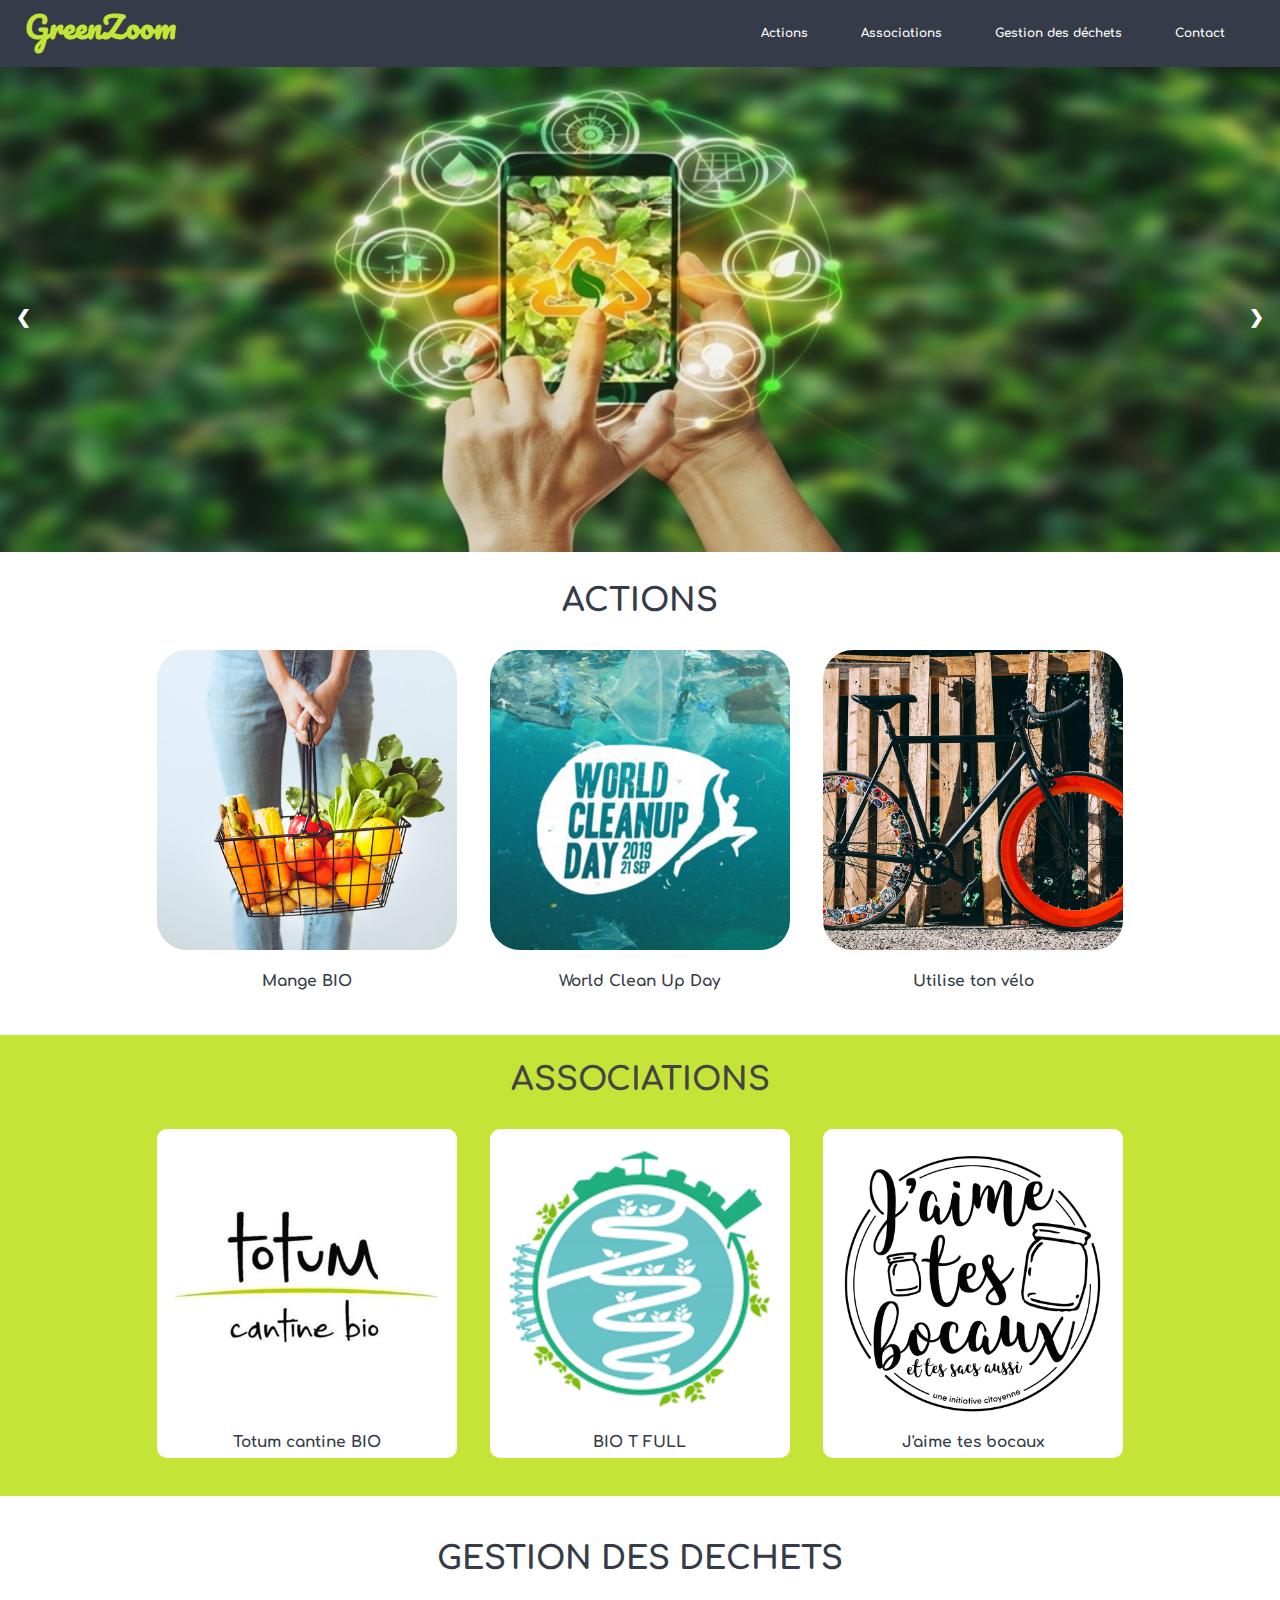
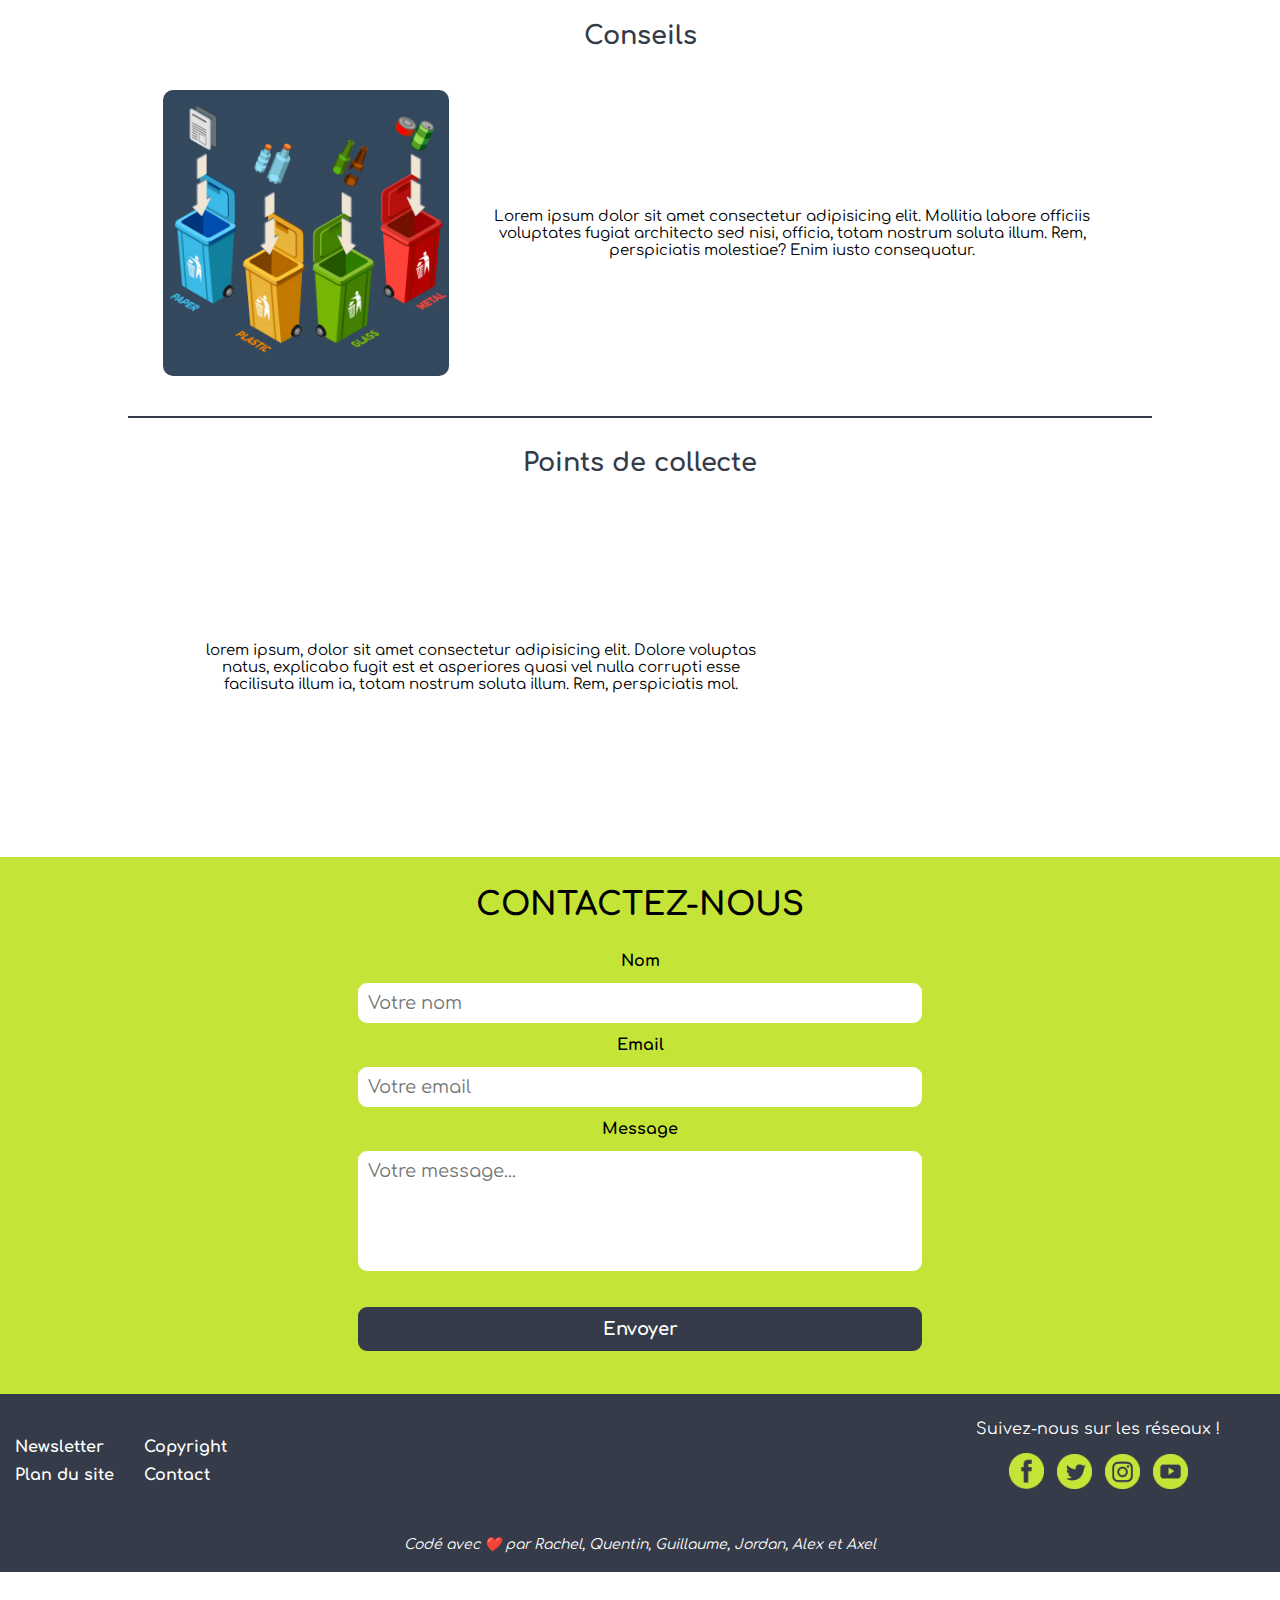
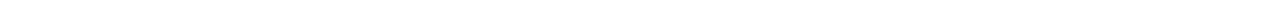
<file: pages/index.html>
<!DOCTYPE html>


<html lang="fr">

<head>
    <meta charset="UTF-8">
    <meta name="viewport" content="width=device-width, initial-scale=1.0">
    <meta http-equiv="X-UA-Compatible" content="ie=edge">
    <link rel="stylesheet" href="../style/style.css">
    <link rel="icon" type="img/png" href="../img/favicon.png">
    <link href="https://fonts.googleapis.com/css?family=Pacifico&display=swap" rel="stylesheet">
    <link href="https://fonts.googleapis.com/css?family=Comfortaa:400,700&display=swap" rel="stylesheet">
    <title>GreenZoom</title>
</head>

<body>


    <header>
        <div class="logo">
            <a href="index.html">
                <h1>GreenZoom</h1>
            </a>
        </div>
        <nav class="navbar">
            <ul id="menu">
                <li><a href="#actionEntier">Actions</a></li>
                <li><a href="#assoEntier">Associations</a></li>
                <li><a href="#dechets">Gestion des déchets</a></li>
                <li><a href="#form">Contact</a></li>
            </ul>
        </nav>
    </header>

    <!-- Slide -->
    <div class="slide-container">
        <div class="slidy tran">
            <img class="imgSlide " src="../img/terre_vert.jpg" alt="Arbre dans globe " style="width:100% ">
        </div>

        <div class="slidy tran ">
            <img class="imgSlide " src="../img/eco_digital.jpg" alt="Ecologie digitale smartphone " style="width:100% ">
        </div>

        <div class="slidy tran ">
            <img class="imgSlide " src="../img/ecolo.jpg" alt="Representation ville éco-responsable " style="width:100% ">
        </div>

        <a class="prev" onclick="plusSlides(-1) ">&#10094;</a>
        <a class="next" onclick="plusSlides(1) ">&#10095;</a>
    </div>

    <div class="actionEntier" id="actionEntier">
        <h2 class="titreaction">ACTIONS</h2>
        <div class="action">
            <div class="actionSize ">
                <a href="mange_bio.html"><img class="titreimg" src="../img/manger-bio.jpg" alt="Panier de fruits et légumes bio"></a>
                <h3 class="titreactionblock">Mange BIO</h3>
            </div>
            <article class="actionSize">
                <a href="WCUD.html"><img class="titreimg" src="../img/clean-up.jpg" alt="Affiche World Clean Up day"></a>
                <h3 class="titreactionblock ">World Clean Up Day</h3>
            </article>
            <article class="actionSize">
                <a href="velo.html"><img class="titreimg" src="../img/velo2.jpg" alt="Vélo décoratif"></a>
                <h3 class="titreactionblock ">Utilise ton vélo</h3>
            </article>
        </div>
    </div>

    <div class="assoEntier" id="assoEntier">
        <h2 class="titreasso">ASSOCIATIONS</h2>
        <div class="association">
            <div class="assoSize">
                <a href="totum.html"><img src="../img/totum.jpg" alt="Cantine bio nantes "></a>
                <h3 class="titreassoblock">Totum cantine BIO</h3>
            </div>
            <article class="assoSize ">
                <a href="bioTFull.html "><img src="../img/bio-t-full.png " alt="Bio T full nantes "></a>
                <h3 class="titreassoblock ">BIO T FULL</h3>
            </article>
            <article class="assoSize ">
                <a href="bocaux.html "><img src="../img/jaime-bocal.png " alt="J 'aime tes bocaux nantes"></a>
                <h3 class="titreassoblock">J'aime tes bocaux</h3>
            </article>
        </div>
    </div>

    <div class="dechets" id="dechets">
        <h2 class="gestion-des-dechets">GESTION DES DECHETS</h2>



        <div class="div-card">
            <h3 class="card-title">Conseils</h3>
            <article class="card">
                <img class="card-image" src="../img/gestion-dechets.jpg" alt="Poubelles éco responsables">
                <p class="card-content"> Lorem ipsum dolor sit amet consectetur adipisicing elit. Mollitia labore officiis voluptates fugiat architecto sed nisi, officia, totam nostrum soluta illum. Rem, perspiciatis molestiae? Enim iusto consequatur.</p>
            </article>
        </div>

        <div class="line"></div>

        <div class="div-card">
            <h3 class="card-title">Points de collecte</h3>
            <article class="card2">
                <iframe width="100%" height="300px" frameborder="0" allowfullscreen src="http://umap.openstreetmap.fr/fr/map/carte-sans-nom_366135?scaleControl=false&miniMap=false&scrollWheelZoom=false&zoomControl=true&allowEdit=false&moreControl=true&searchControl=null&tilelayersControl=null&embedControl=null&datalayersControl=true&onLoadPanel=undefined&captionBar=false#14/47.2125/-1.5448"></iframe>
                <p>
                    <a href="http://umap.openstreetmap.fr/fr/map/carte-sans-nom_366135"></a>
                </p>

                <p class="card-content2"> lorem ipsum, dolor sit amet consectetur adipisicing elit. Dolore voluptas natus, explicabo fugit est et asperiores quasi vel nulla corrupti esse facilisuta illum ia, totam nostrum soluta illum. Rem, perspiciatis mol.</p>
            </article>
        </div>
    </div>

    <div class="container-form-bloc" id="form">
        <div class=form-bloc>
            <h2 class="form-title">CONTACTEZ-NOUS</h2>
            <form action="#" method="post" class="form">

                <label class="form-label" for="name">Nom</label>
                <input class="form-input" type="text" id="name" placeholder="Votre nom" name="user_name" required/>

                <label class="form-label" for="email">Email</label>
                <input class="form-input" type="email" id="email" placeholder="Votre email" name="user_email" required/>

                <label class="form-label" for="message">Message</label>
                <textarea class="form-input form-textarea" id="message" placeholder="Votre message..." name="message" required></textarea>

                <input class="form-input form-submit" type="submit" value="Envoyer">
            </form>
        </div>
    </div>

    <footer class="footer">
        <div class="container-flex-footer">
            <nav class="nav-footer">
                <div class="nav-footer-flex">
                    <a href="#">Newsletter</a>
                    <a href="#">Plan du site</a>
                </div>
                <div class="nav-footer-flex">
                    <a href="#">Copyright</a>
                    <a href="#">Contact</a>
                </div>
            </nav>
            <div class="socials-footer">
                <nav>
                    <a href="https://www.facebook.com/"><img class="socials-icon-footer" src="../img/icon-facebook.png" alt="Logo Facebook"></a>
                    <a href="https://twitter.com/?lang=fr"><img class="socials-icon-footer" src="../img/icon-twitter.png" alt="Logo Twitter"></a>
                    <a href="https://www.instagram.com/?hl=fr"><img class="socials-icon-footer" src="../img/icon-insta.png" alt="Logo Instagram"></a>
                    <a href="https://www.youtube.com/?hl=fr&gl=FR"><img class="socials-icon-footer" src="../img/icon-youtube.png" alt="Logo Youtube"></a>
                </nav>
                <p class="socials-credits">Suivez-nous sur les réseaux !</p>
            </div>
        </div>
        <div class="credits-footer">
            <p>Codé avec ❤️ par Rachel, Quentin, Guillaume, Jordan, Alex et Axel</p>
        </div>
    </footer>

    <script src="../js/app.js"></script>

</body>

</html>
</file>
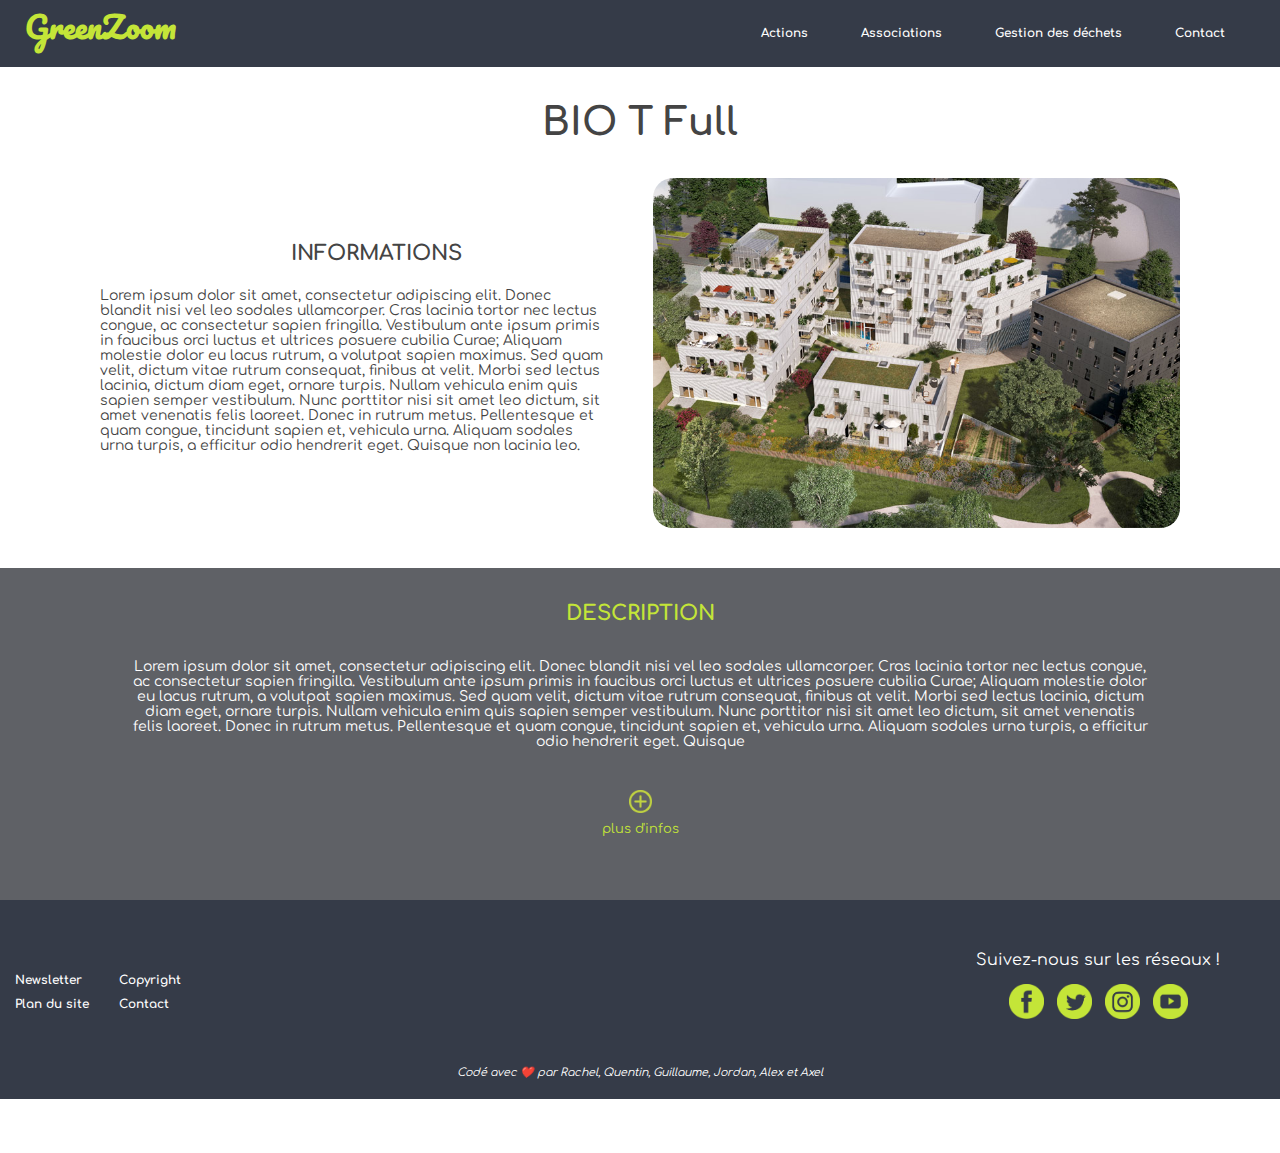
<file: pages/bioTFull.html>
<!DOCTYPE html>


<html lang="fr">

<head>
    <meta charset="UTF-8">
    <meta name="viewport" content="width=device-width, initial-scale=1.0">
    <meta http-equiv="X-UA-Compatible" content="ie=edge">
    <link rel="stylesheet" href="../style/style_pages.css">
    <link href="https://fonts.googleapis.com/css?family=Pacifico&display=swap" rel="stylesheet">
    <link href="https://fonts.googleapis.com/css?family=Comfortaa:400,700&display=swap" rel="stylesheet">
    <title>GreenZoom</title>
</head>

<body>


    <header>
        <div class="logo">
            <a href="index.html">
                <h1>GreenZoom</h1>
            </a>
        </div>
        <nav class="navbar">
            <ul id="menu">
                <li><a href="index.html#actionEntier">Actions</a></li>
                <li><a href="index.html#assoEntier">Associations</a></li>
                <li><a href="index.html#dechets">Gestion des déchets</a></li>
                <li><a href="index.html#form">Contact</a></li>
            </ul>
        </nav>
    </header>

    <h2 class="nomAsso">BIO T Full</h2>
    <div class="info">
        <img class="img" src="../img/bioTFull.jpg" alt="Photos de fuits et legume">
        <div class="titreEtParagraphe">
            <h3 class="titreInfo">INFORMATIONS</h3>
            <p class="paragraphe1">Lorem ipsum dolor sit amet, consectetur adipiscing elit. Donec blandit nisi vel leo sodales ullamcorper. Cras lacinia tortor nec lectus congue, ac consectetur sapien fringilla. Vestibulum ante ipsum primis in faucibus orci luctus et ultrices
                posuere cubilia Curae; Aliquam molestie dolor eu lacus rutrum, a volutpat sapien maximus. Sed quam velit, dictum vitae rutrum consequat, finibus at velit. Morbi sed lectus lacinia, dictum diam eget, ornare turpis. Nullam vehicula enim
                quis sapien semper vestibulum. Nunc porttitor nisi sit amet leo dictum, sit amet venenatis felis laoreet. Donec in rutrum metus. Pellentesque et quam congue, tincidunt sapien et, vehicula urna. Aliquam sodales urna turpis, a efficitur
                odio hendrerit eget. Quisque non lacinia leo.</p>
        </div>
    </div>
    <div class="descriptions">
        <h3 class="titreDescription">DESCRIPTION</h3>
        <p class="paragraphe2">Lorem ipsum dolor sit amet, consectetur adipiscing elit. Donec blandit nisi vel leo sodales ullamcorper. Cras lacinia tortor nec lectus congue, ac consectetur sapien fringilla. Vestibulum ante ipsum primis in faucibus orci luctus et ultrices posuere
            cubilia Curae; Aliquam molestie dolor eu lacus rutrum, a volutpat sapien maximus. Sed quam velit, dictum vitae rutrum consequat, finibus at velit. Morbi sed lectus lacinia, dictum diam eget, ornare turpis. Nullam vehicula enim quis sapien
            semper vestibulum. Nunc porttitor nisi sit amet leo dictum, sit amet venenatis felis laoreet. Donec in rutrum metus. Pellentesque et quam congue, tincidunt sapien et, vehicula urna. Aliquam sodales urna turpis, a efficitur odio hendrerit eget.
            Quisque
        </p>
        <img class="iconPlus" src="../img/iconplus.png" alt="icon plus">
        <p class="plusInfos">plus d'infos</p>
    </div>

    <footer class="footer">
        <div class="container-flex-footer">
            <nav class="nav-footer">
                <div class="nav-footer-flex">
                    <a href="#">Newsletter</a>
                    <a href="#">Plan du site</a>
                </div>
                <div class="nav-footer-flex">
                    <a href="#">Copyright</a>
                    <a href="#">Contact</a>
                </div>
            </nav>
            <div class="socials-footer">
                <nav>
                    <a href="https://www.facebook.com/"><img class="socials-icon-footer" src="../img/icon-facebook.png" alt="" srcset=""></a>
                    <a href="https://twitter.com/?lang=fr"><img class="socials-icon-footer" src="../img/icon-twitter.png" alt="" srcset=""></a>
                    <a href="https://www.instagram.com/?hl=fr"><img class="socials-icon-footer" src="../img/icon-insta.png" alt="" srcset=""></a>
                    <a href="https://www.youtube.com/?hl=fr&gl=FR"><img class="socials-icon-footer" src="../img/icon-youtube.png" alt="" srcset=""></a>
                </nav>
                <p class="socials-credits">Suivez-nous sur les réseaux !</p>
            </div>
        </div>
        <div class="credits-footer">
            <p>Codé avec ❤️ par Rachel, Quentin, Guillaume, Jordan, Alex et Axel</p>
        </div>
    </footer>
</body>

</html>
</file>
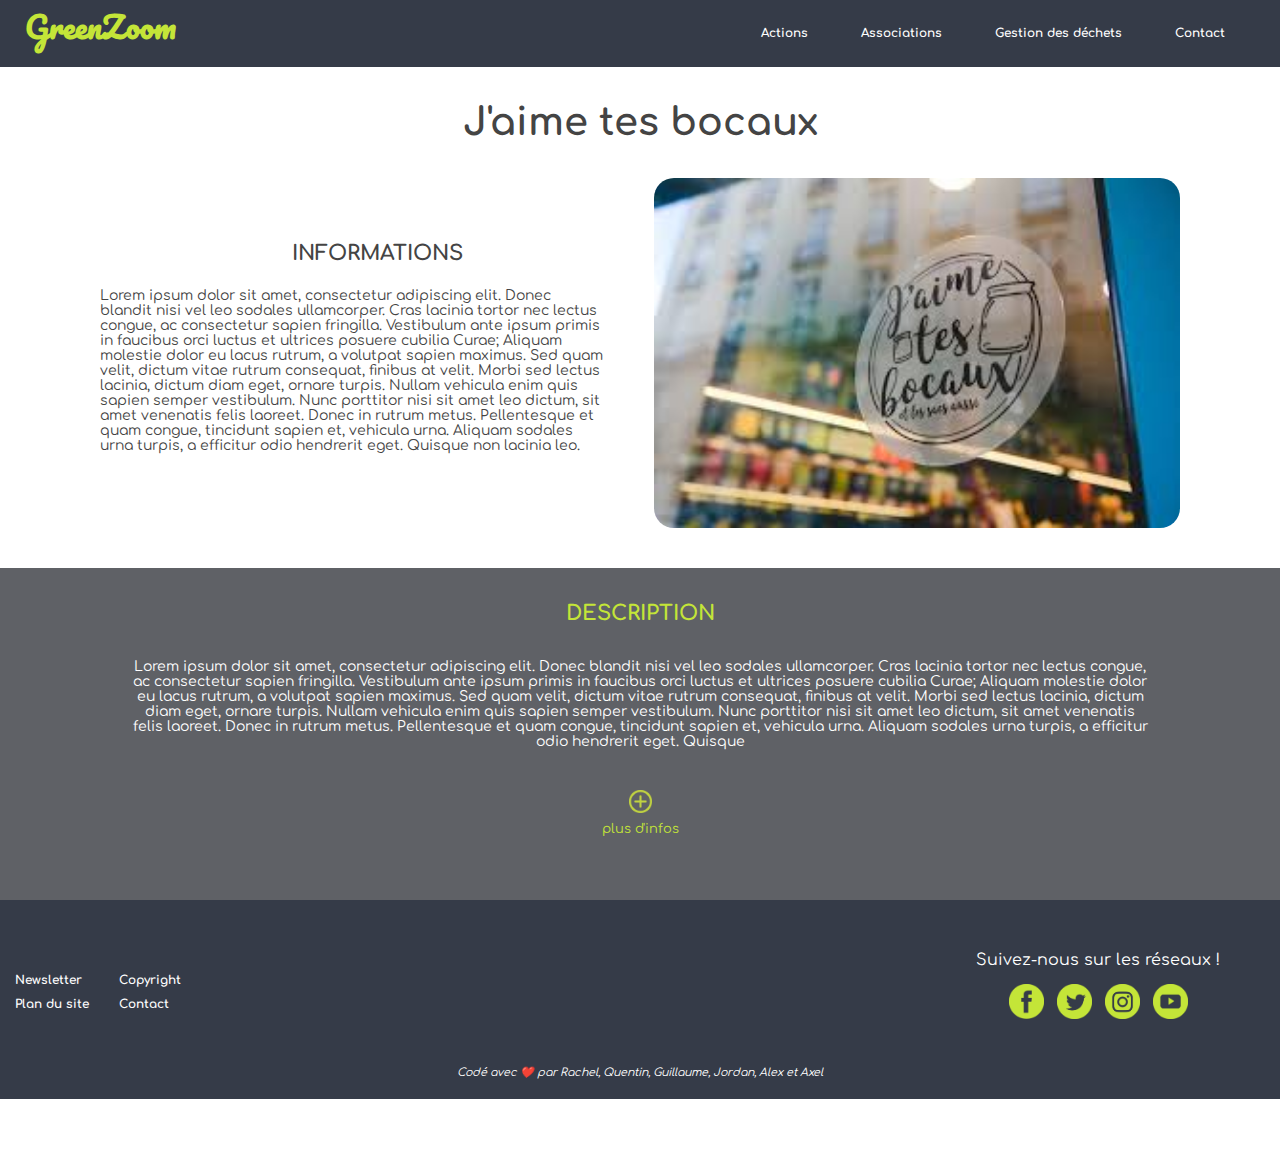
<file: pages/bocaux.html>
<!DOCTYPE html>


<html lang="fr">

<head>
    <meta charset="UTF-8">
    <meta name="viewport" content="width=device-width, initial-scale=1.0">
    <meta http-equiv="X-UA-Compatible" content="ie=edge">
    <link rel="stylesheet" href="../style/style_pages.css">
    <link href="https://fonts.googleapis.com/css?family=Pacifico&display=swap" rel="stylesheet">
    <link href="https://fonts.googleapis.com/css?family=Comfortaa:400,700&display=swap" rel="stylesheet">
    <title>GreenZoom</title>
</head>

<body>


    <header>
        <div class="logo">
            <a href="index.html">
                <h1>GreenZoom</h1>
            </a>
        </div>
        <nav class="navbar">
            <ul id="menu">
                <li><a href="index.html#actionEntier">Actions</a></li>
                <li><a href="index.html#assoEntier">Associations</a></li>
                <li><a href="index.html#dechets">Gestion des déchets</a></li>
                <li><a href="index.html#form">Contact</a></li>
            </ul>
        </nav>
    </header>

    <h2 class="nomAsso">J'aime tes bocaux</h2>
    <div class="info">
        <img class="img" src="../img/bocaux.jpg" alt="Photos de fuits et legume">
        <div class="titreEtParagraphe">
            <h3 class="titreInfo">INFORMATIONS</h3>
            <p class="paragraphe1">Lorem ipsum dolor sit amet, consectetur adipiscing elit. Donec blandit nisi vel leo sodales ullamcorper. Cras lacinia tortor nec lectus congue, ac consectetur sapien fringilla. Vestibulum ante ipsum primis in faucibus orci luctus et ultrices
                posuere cubilia Curae; Aliquam molestie dolor eu lacus rutrum, a volutpat sapien maximus. Sed quam velit, dictum vitae rutrum consequat, finibus at velit. Morbi sed lectus lacinia, dictum diam eget, ornare turpis. Nullam vehicula enim
                quis sapien semper vestibulum. Nunc porttitor nisi sit amet leo dictum, sit amet venenatis felis laoreet. Donec in rutrum metus. Pellentesque et quam congue, tincidunt sapien et, vehicula urna. Aliquam sodales urna turpis, a efficitur
                odio hendrerit eget. Quisque non lacinia leo.</p>
        </div>
    </div>
    <div class="descriptions">
        <h3 class="titreDescription">DESCRIPTION</h3>
        <p class="paragraphe2">Lorem ipsum dolor sit amet, consectetur adipiscing elit. Donec blandit nisi vel leo sodales ullamcorper. Cras lacinia tortor nec lectus congue, ac consectetur sapien fringilla. Vestibulum ante ipsum primis in faucibus orci luctus et ultrices posuere
            cubilia Curae; Aliquam molestie dolor eu lacus rutrum, a volutpat sapien maximus. Sed quam velit, dictum vitae rutrum consequat, finibus at velit. Morbi sed lectus lacinia, dictum diam eget, ornare turpis. Nullam vehicula enim quis sapien
            semper vestibulum. Nunc porttitor nisi sit amet leo dictum, sit amet venenatis felis laoreet. Donec in rutrum metus. Pellentesque et quam congue, tincidunt sapien et, vehicula urna. Aliquam sodales urna turpis, a efficitur odio hendrerit eget.
            Quisque
        </p>
        <img class="iconPlus" src="../img/iconplus.png" alt="icon plus">
        <p class="plusInfos">plus d'infos</p>
    </div>

    <footer class="footer">
        <div class="container-flex-footer">
            <nav class="nav-footer">
                <div class="nav-footer-flex">
                    <a href="#">Newsletter</a>
                    <a href="#">Plan du site</a>
                </div>
                <div class="nav-footer-flex">
                    <a href="#">Copyright</a>
                    <a href="#">Contact</a>
                </div>
            </nav>
            <div class="socials-footer">
                <nav>
                    <a href="https://www.facebook.com/"><img class="socials-icon-footer" src="../img/icon-facebook.png" alt="" srcset=""></a>
                    <a href="https://twitter.com/?lang=fr"><img class="socials-icon-footer" src="../img/icon-twitter.png" alt="" srcset=""></a>
                    <a href="https://www.instagram.com/?hl=fr"><img class="socials-icon-footer" src="../img/icon-insta.png" alt="" srcset=""></a>
                    <a href="https://www.youtube.com/?hl=fr&gl=FR"><img class="socials-icon-footer" src="../img/icon-youtube.png" alt="" srcset=""></a>
                </nav>
                <p class="socials-credits">Suivez-nous sur les réseaux !</p>
            </div>
        </div>
        <div class="credits-footer">
            <p>Codé avec ❤️ par Rachel, Quentin, Guillaume, Jordan, Alex et Axel</p>
        </div>
    </footer>
</body>

</html>
</file>
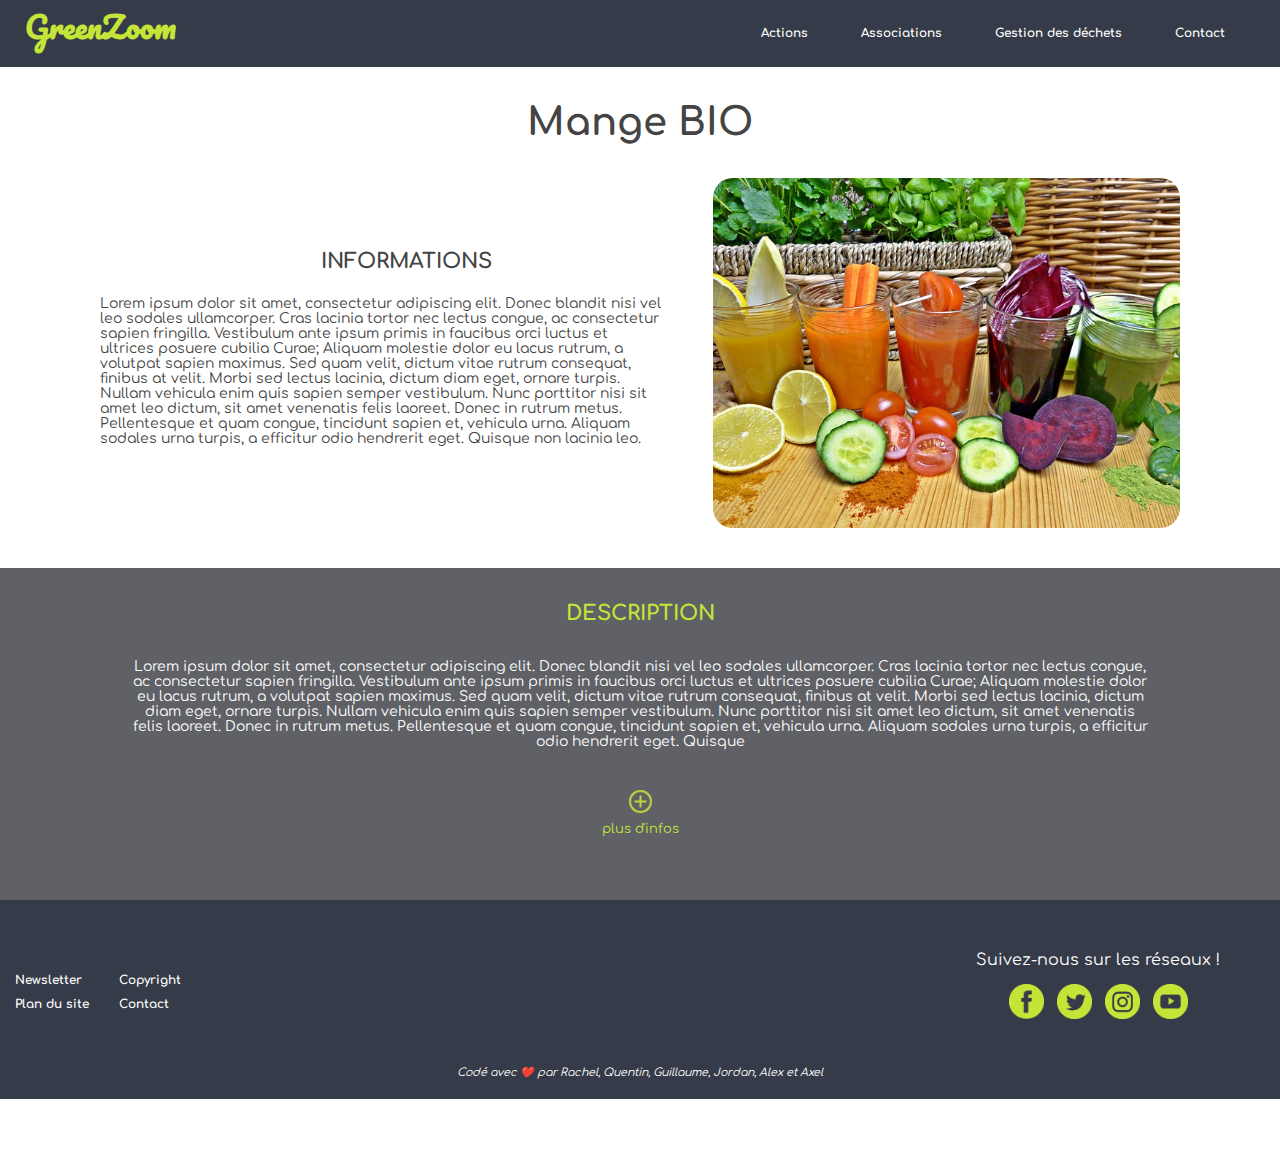
<file: pages/mange_bio.html>
<!DOCTYPE html>


<html lang="fr">

<head>
    <meta charset="UTF-8">
    <meta name="viewport" content="width=device-width, initial-scale=1.0">
    <meta http-equiv="X-UA-Compatible" content="ie=edge">
    <link rel="stylesheet" href="../style/style_pages.css">
    <link href="https://fonts.googleapis.com/css?family=Pacifico&display=swap" rel="stylesheet">
    <link href="https://fonts.googleapis.com/css?family=Comfortaa:400,700&display=swap" rel="stylesheet">
    <title>GreenZoom</title>
</head>

<body>


    <header>
        <div class="logo">
            <a href="index.html">
                <h1>GreenZoom</h1>
            </a>
        </div>
        <nav class="navbar">
            <ul id="menu">
                <li><a href="index.html#actionEntier">Actions</a></li>
                <li><a href="index.html#assoEntier">Associations</a></li>
                <li><a href="index.html#dechets">Gestion des déchets</a></li>
                <li><a href="index.html#form">Contact</a></li>
            </ul>
        </nav>
    </header>

    <h2 class="nomAsso">Mange BIO</h2>
    <div class="info">
        <img class="img" src="../img/mange_bio.jpg" alt="Photos de fuits et legume">
        <div class="titreEtParagraphe">
            <h3 class="titreInfo">INFORMATIONS</h3>
            <p class="paragraphe1">Lorem ipsum dolor sit amet, consectetur adipiscing elit. Donec blandit nisi vel leo sodales ullamcorper. Cras lacinia tortor nec lectus congue, ac consectetur sapien fringilla. Vestibulum ante ipsum primis in faucibus orci luctus et ultrices
                posuere cubilia Curae; Aliquam molestie dolor eu lacus rutrum, a volutpat sapien maximus. Sed quam velit, dictum vitae rutrum consequat, finibus at velit. Morbi sed lectus lacinia, dictum diam eget, ornare turpis. Nullam vehicula enim
                quis sapien semper vestibulum. Nunc porttitor nisi sit amet leo dictum, sit amet venenatis felis laoreet. Donec in rutrum metus. Pellentesque et quam congue, tincidunt sapien et, vehicula urna. Aliquam sodales urna turpis, a efficitur
                odio hendrerit eget. Quisque non lacinia leo.</p>
        </div>
    </div>
    <div class="descriptions">
        <h3 class="titreDescription">DESCRIPTION</h3>
        <p class="paragraphe2">Lorem ipsum dolor sit amet, consectetur adipiscing elit. Donec blandit nisi vel leo sodales ullamcorper. Cras lacinia tortor nec lectus congue, ac consectetur sapien fringilla. Vestibulum ante ipsum primis in faucibus orci luctus et ultrices posuere
            cubilia Curae; Aliquam molestie dolor eu lacus rutrum, a volutpat sapien maximus. Sed quam velit, dictum vitae rutrum consequat, finibus at velit. Morbi sed lectus lacinia, dictum diam eget, ornare turpis. Nullam vehicula enim quis sapien
            semper vestibulum. Nunc porttitor nisi sit amet leo dictum, sit amet venenatis felis laoreet. Donec in rutrum metus. Pellentesque et quam congue, tincidunt sapien et, vehicula urna. Aliquam sodales urna turpis, a efficitur odio hendrerit eget.
            Quisque
        </p>
        <img class="iconPlus" src="../img/iconplus.png" alt="icon plus">
        <p class="plusInfos">plus d'infos</p>
    </div>

    <footer class="footer">
        <div class="container-flex-footer">
            <nav class="nav-footer">
                <div class="nav-footer-flex">
                    <a href="#">Newsletter</a>
                    <a href="#">Plan du site</a>
                </div>
                <div class="nav-footer-flex">
                    <a href="#">Copyright</a>
                    <a href="#">Contact</a>
                </div>
            </nav>
            <div class="socials-footer">
                <nav>
                    <a href="https://www.facebook.com/"><img class="socials-icon-footer" src="../img/icon-facebook.png" alt="" srcset=""></a>
                    <a href="https://twitter.com/?lang=fr"><img class="socials-icon-footer" src="../img/icon-twitter.png" alt="" srcset=""></a>
                    <a href="https://www.instagram.com/?hl=fr"><img class="socials-icon-footer" src="../img/icon-insta.png" alt="" srcset=""></a>
                    <a href="https://www.youtube.com/?hl=fr&gl=FR"><img class="socials-icon-footer" src="../img/icon-youtube.png" alt="" srcset=""></a>
                </nav>
                <p class="socials-credits">Suivez-nous sur les réseaux !</p>
            </div>
        </div>
        <div class="credits-footer">
            <p>Codé avec ❤️ par Rachel, Quentin, Guillaume, Jordan, Alex et Axel</p>
        </div>
    </footer>
</body>

</html>
</file>
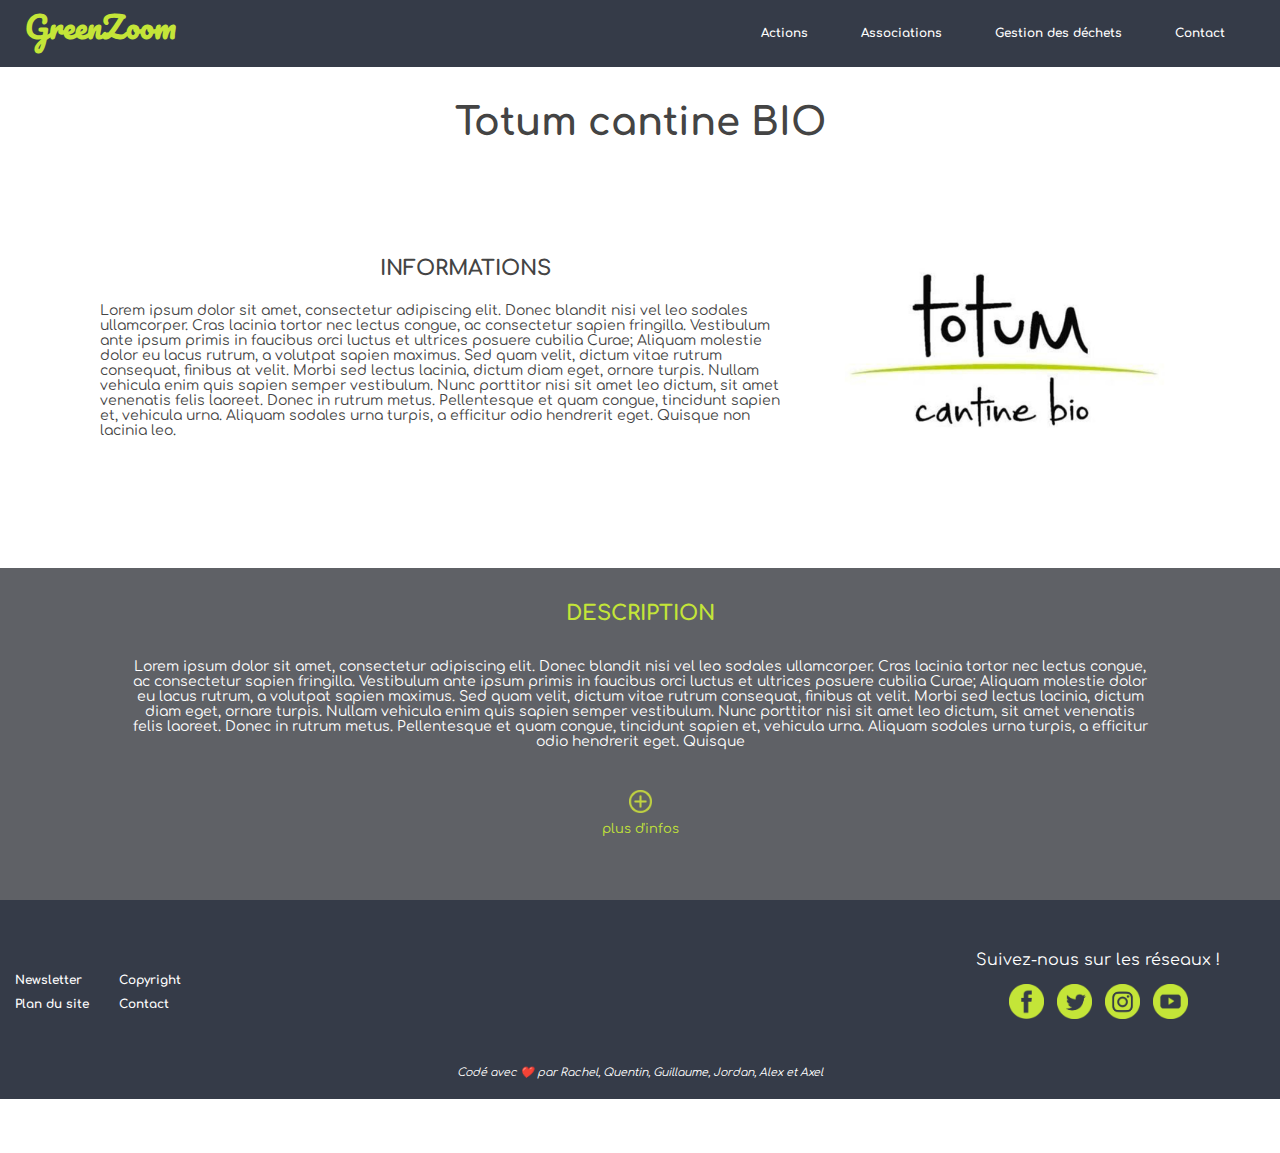
<file: pages/totum.html>
<!DOCTYPE html>


<html lang="fr">

<head>
    <meta charset="UTF-8">
    <meta name="viewport" content="width=device-width, initial-scale=1.0">
    <meta http-equiv="X-UA-Compatible" content="ie=edge">
    <link rel="stylesheet" href="../style/style_pages.css">
    <link href="https://fonts.googleapis.com/css?family=Pacifico&display=swap" rel="stylesheet">
    <link href="https://fonts.googleapis.com/css?family=Comfortaa:400,700&display=swap" rel="stylesheet">
    <title>GreenZoom</title>
</head>

<body>


    <header>
        <div class="logo">
            <a href="index.html">
                <h1>GreenZoom</h1>
            </a>
        </div>
        <nav class="navbar">
            <ul id="menu">
                <li><a href="index.html#actionEntier">Actions</a></li>
                <li><a href="index.html#assoEntier">Associations</a></li>
                <li><a href="index.html#dechets">Gestion des déchets</a></li>
                <li><a href="index.html#form">Contact</a></li>
            </ul>
        </nav>
    </header>

    <h2 class="nomAsso">Totum cantine BIO</h2>
    <div class="info">
        <img class="img" src="../img/totum.jpg" alt="Photos de fuits et legume">
        <div class="titreEtParagraphe">
            <h3 class="titreInfo">INFORMATIONS</h3>
            <p class="paragraphe1">Lorem ipsum dolor sit amet, consectetur adipiscing elit. Donec blandit nisi vel leo sodales ullamcorper. Cras lacinia tortor nec lectus congue, ac consectetur sapien fringilla. Vestibulum ante ipsum primis in faucibus orci luctus et ultrices
                posuere cubilia Curae; Aliquam molestie dolor eu lacus rutrum, a volutpat sapien maximus. Sed quam velit, dictum vitae rutrum consequat, finibus at velit. Morbi sed lectus lacinia, dictum diam eget, ornare turpis. Nullam vehicula enim
                quis sapien semper vestibulum. Nunc porttitor nisi sit amet leo dictum, sit amet venenatis felis laoreet. Donec in rutrum metus. Pellentesque et quam congue, tincidunt sapien et, vehicula urna. Aliquam sodales urna turpis, a efficitur
                odio hendrerit eget. Quisque non lacinia leo.</p>
        </div>
    </div>
    <div class="descriptions">
        <h3 class="titreDescription">DESCRIPTION</h3>
        <p class="paragraphe2">Lorem ipsum dolor sit amet, consectetur adipiscing elit. Donec blandit nisi vel leo sodales ullamcorper. Cras lacinia tortor nec lectus congue, ac consectetur sapien fringilla. Vestibulum ante ipsum primis in faucibus orci luctus et ultrices posuere
            cubilia Curae; Aliquam molestie dolor eu lacus rutrum, a volutpat sapien maximus. Sed quam velit, dictum vitae rutrum consequat, finibus at velit. Morbi sed lectus lacinia, dictum diam eget, ornare turpis. Nullam vehicula enim quis sapien
            semper vestibulum. Nunc porttitor nisi sit amet leo dictum, sit amet venenatis felis laoreet. Donec in rutrum metus. Pellentesque et quam congue, tincidunt sapien et, vehicula urna. Aliquam sodales urna turpis, a efficitur odio hendrerit eget.
            Quisque
        </p>
        <img class="iconPlus" src="../img/iconplus.png" alt="icon plus">
        <p class="plusInfos">plus d'infos</p>
    </div>

    <footer class="footer">
        <div class="container-flex-footer">
            <nav class="nav-footer">
                <div class="nav-footer-flex">
                    <a href="#">Newsletter</a>
                    <a href="#">Plan du site</a>
                </div>
                <div class="nav-footer-flex">
                    <a href="#">Copyright</a>
                    <a href="#">Contact</a>
                </div>
            </nav>
            <div class="socials-footer">
                <nav>
                    <a href="https://www.facebook.com/"><img class="socials-icon-footer" src="../img/icon-facebook.png" alt="" srcset=""></a>
                    <a href="https://twitter.com/?lang=fr"><img class="socials-icon-footer" src="../img/icon-twitter.png" alt="" srcset=""></a>
                    <a href="https://www.instagram.com/?hl=fr"><img class="socials-icon-footer" src="../img/icon-insta.png" alt="" srcset=""></a>
                    <a href="https://www.youtube.com/?hl=fr&gl=FR"><img class="socials-icon-footer" src="../img/icon-youtube.png" alt="" srcset=""></a>
                </nav>
                <p class="socials-credits">Suivez-nous sur les réseaux !</p>
            </div>
        </div>
        <div class="credits-footer">
            <p>Codé avec ❤️ par Rachel, Quentin, Guillaume, Jordan, Alex et Axel</p>
        </div>
    </footer>
</body>

</html>
</file>
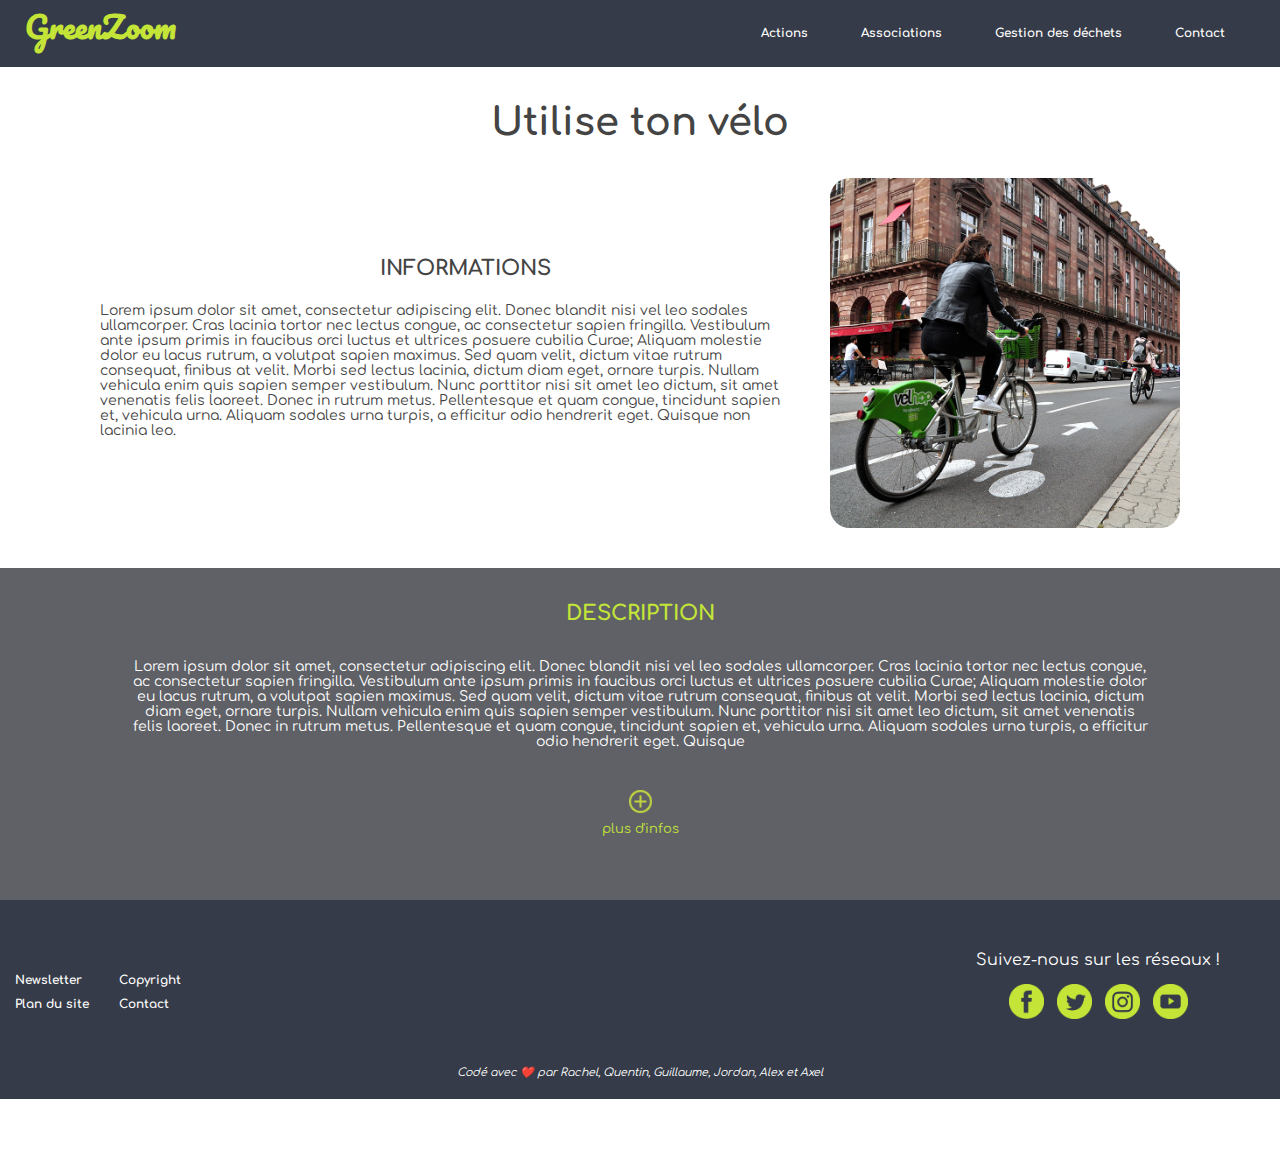
<file: pages/velo.html>
<!DOCTYPE html>


<html lang="fr">

<head>
    <meta charset="UTF-8">
    <meta name="viewport" content="width=device-width, initial-scale=1.0">
    <meta http-equiv="X-UA-Compatible" content="ie=edge">
    <link rel="stylesheet" href="../style/style_pages.css">
    <link href="https://fonts.googleapis.com/css?family=Pacifico&display=swap" rel="stylesheet">
    <link href="https://fonts.googleapis.com/css?family=Comfortaa:400,700&display=swap" rel="stylesheet">
    <title>GreenZoom</title>
</head>

<body>


    <header>
        <div class="logo">
            <a href="index.html">
                <h1>GreenZoom</h1>
            </a>
        </div>
        <nav class="navbar">
            <ul id="menu">
                <li><a href="index.html#actionEntier">Actions</a></li>
                <li><a href="index.html#assoEntier">Associations</a></li>
                <li><a href="index.html#dechets">Gestion des déchets</a></li>
                <li><a href="index.html#form">Contact</a></li>
            </ul>
        </nav>
    </header>

    <h2 class="nomAsso">Utilise ton vélo</h2>
    <div class="info">
        <img class="img" src="../img/velo.jpg" alt="Photos de fuits et legume">
        <div class="titreEtParagraphe">
            <h3 class="titreInfo">INFORMATIONS</h3>
            <p class="paragraphe1">Lorem ipsum dolor sit amet, consectetur adipiscing elit. Donec blandit nisi vel leo sodales ullamcorper. Cras lacinia tortor nec lectus congue, ac consectetur sapien fringilla. Vestibulum ante ipsum primis in faucibus orci luctus et ultrices
                posuere cubilia Curae; Aliquam molestie dolor eu lacus rutrum, a volutpat sapien maximus. Sed quam velit, dictum vitae rutrum consequat, finibus at velit. Morbi sed lectus lacinia, dictum diam eget, ornare turpis. Nullam vehicula enim
                quis sapien semper vestibulum. Nunc porttitor nisi sit amet leo dictum, sit amet venenatis felis laoreet. Donec in rutrum metus. Pellentesque et quam congue, tincidunt sapien et, vehicula urna. Aliquam sodales urna turpis, a efficitur
                odio hendrerit eget. Quisque non lacinia leo.</p>
        </div>
    </div>
    <div class="descriptions">
        <h3 class="titreDescription">DESCRIPTION</h3>
        <p class="paragraphe2">Lorem ipsum dolor sit amet, consectetur adipiscing elit. Donec blandit nisi vel leo sodales ullamcorper. Cras lacinia tortor nec lectus congue, ac consectetur sapien fringilla. Vestibulum ante ipsum primis in faucibus orci luctus et ultrices posuere
            cubilia Curae; Aliquam molestie dolor eu lacus rutrum, a volutpat sapien maximus. Sed quam velit, dictum vitae rutrum consequat, finibus at velit. Morbi sed lectus lacinia, dictum diam eget, ornare turpis. Nullam vehicula enim quis sapien
            semper vestibulum. Nunc porttitor nisi sit amet leo dictum, sit amet venenatis felis laoreet. Donec in rutrum metus. Pellentesque et quam congue, tincidunt sapien et, vehicula urna. Aliquam sodales urna turpis, a efficitur odio hendrerit eget.
            Quisque
        </p>
        <img class="iconPlus" src="../img/iconplus.png" alt="icon plus">
        <p class="plusInfos">plus d'infos</p>
    </div>

    <footer class="footer">
        <div class="container-flex-footer">
            <nav class="nav-footer">
                <div class="nav-footer-flex">
                    <a href="#">Newsletter</a>
                    <a href="#">Plan du site</a>
                </div>
                <div class="nav-footer-flex">
                    <a href="#">Copyright</a>
                    <a href="#">Contact</a>
                </div>
            </nav>
            <div class="socials-footer">
                <nav>
                    <a href="https://www.facebook.com/"><img class="socials-icon-footer" src="../img/icon-facebook.png" alt="" srcset=""></a>
                    <a href="https://twitter.com/?lang=fr"><img class="socials-icon-footer" src="../img/icon-twitter.png" alt="" srcset=""></a>
                    <a href="https://www.instagram.com/?hl=fr"><img class="socials-icon-footer" src="../img/icon-insta.png" alt="" srcset=""></a>
                    <a href="https://www.youtube.com/?hl=fr&gl=FR"><img class="socials-icon-footer" src="../img/icon-youtube.png" alt="" srcset=""></a>
                </nav>
                <p class="socials-credits">Suivez-nous sur les réseaux !</p>
            </div>
        </div>
        <div class="credits-footer">
            <p>Codé avec ❤️ par Rachel, Quentin, Guillaume, Jordan, Alex et Axel</p>
        </div>
    </footer>
</body>

</html>
</file>
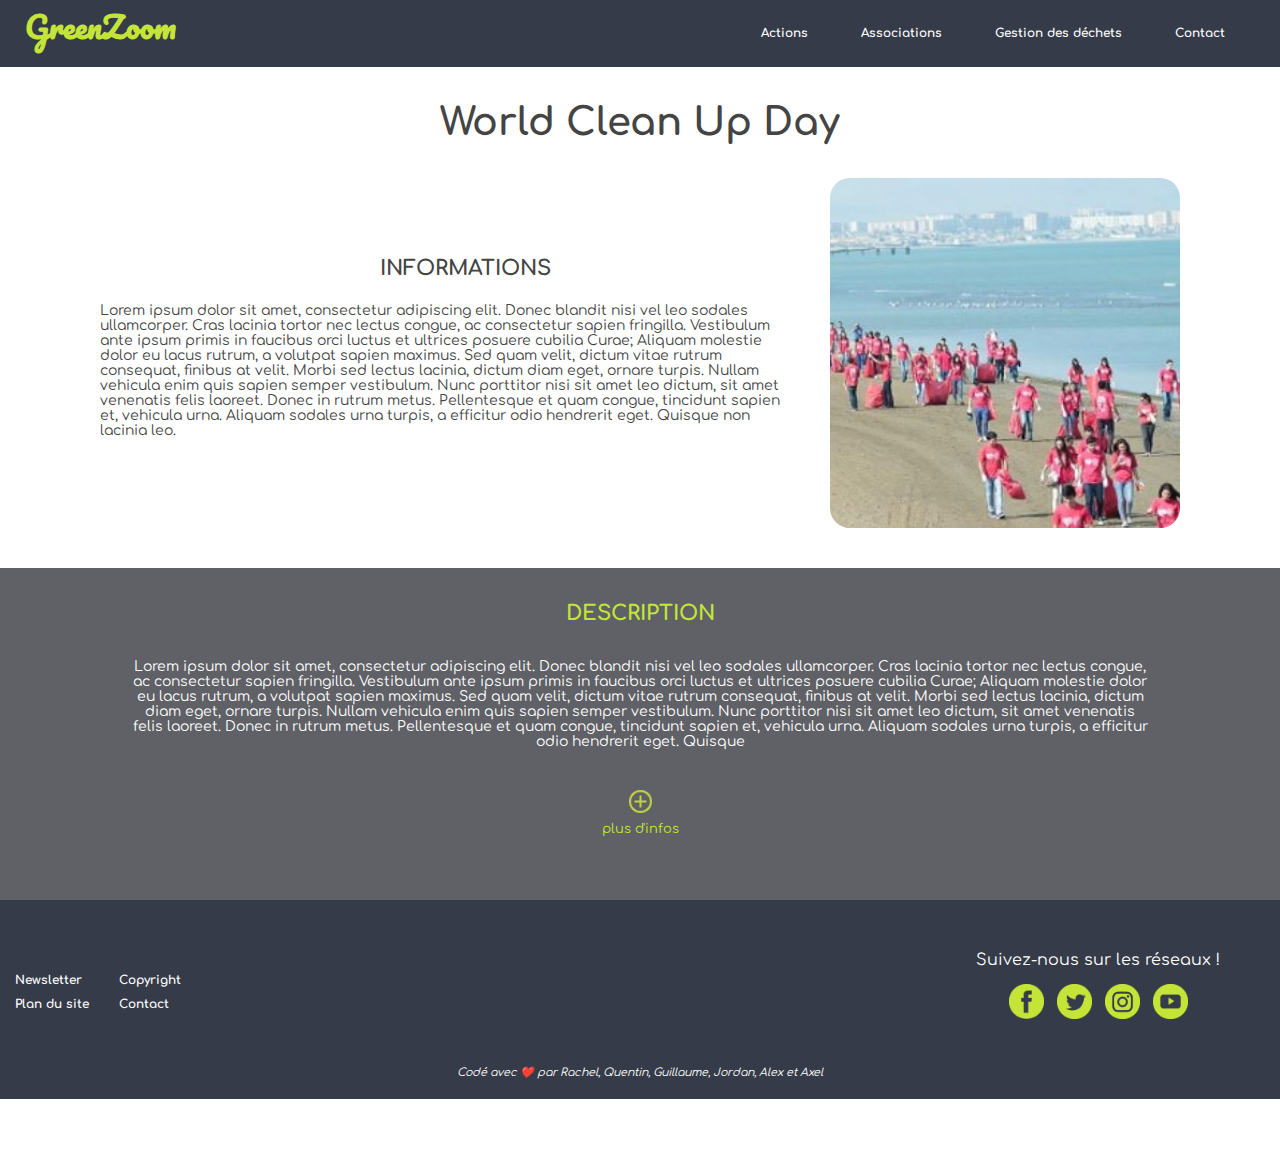
<file: pages/WCUD.html>
<!DOCTYPE html>


<html lang="fr">

<head>
    <meta charset="UTF-8">
    <meta name="viewport" content="width=device-width, initial-scale=1.0">
    <meta http-equiv="X-UA-Compatible" content="ie=edge">
    <link rel="stylesheet" href="../style/style_pages.css">
    <link href="https://fonts.googleapis.com/css?family=Pacifico&display=swap" rel="stylesheet">
    <link href="https://fonts.googleapis.com/css?family=Comfortaa:400,700&display=swap" rel="stylesheet">
    <title>GreenZoom</title>
</head>

<body>


    <header>
        <div class="logo">
            <a href="index.html">
                <h1>GreenZoom</h1>
            </a>
        </div>
        <nav class="navbar">
            <ul id="menu">
                <li><a href="index.html#actionEntier">Actions</a></li>
                <li><a href="index.html#assoEntier">Associations</a></li>
                <li><a href="index.html#dechets">Gestion des déchets</a></li>
                <li><a href="index.html#form">Contact</a></li>
            </ul>
        </nav>
    </header>

    <h2 class="nomAsso">World Clean Up Day</h2>
    <div class="info">
        <img class="img" src="../img/WCUPcarree.jpg" alt="Photos de fuits et legume">
        <div class="titreEtParagraphe">
            <h3 class="titreInfo">INFORMATIONS</h3>
            <p class="paragraphe1">Lorem ipsum dolor sit amet, consectetur adipiscing elit. Donec blandit nisi vel leo sodales ullamcorper. Cras lacinia tortor nec lectus congue, ac consectetur sapien fringilla. Vestibulum ante ipsum primis in faucibus orci luctus et ultrices
                posuere cubilia Curae; Aliquam molestie dolor eu lacus rutrum, a volutpat sapien maximus. Sed quam velit, dictum vitae rutrum consequat, finibus at velit. Morbi sed lectus lacinia, dictum diam eget, ornare turpis. Nullam vehicula enim
                quis sapien semper vestibulum. Nunc porttitor nisi sit amet leo dictum, sit amet venenatis felis laoreet. Donec in rutrum metus. Pellentesque et quam congue, tincidunt sapien et, vehicula urna. Aliquam sodales urna turpis, a efficitur
                odio hendrerit eget. Quisque non lacinia leo.</p>
        </div>
    </div>
    <div class="descriptions">
        <h3 class="titreDescription">DESCRIPTION</h3>
        <p class="paragraphe2">Lorem ipsum dolor sit amet, consectetur adipiscing elit. Donec blandit nisi vel leo sodales ullamcorper. Cras lacinia tortor nec lectus congue, ac consectetur sapien fringilla. Vestibulum ante ipsum primis in faucibus orci luctus et ultrices posuere
            cubilia Curae; Aliquam molestie dolor eu lacus rutrum, a volutpat sapien maximus. Sed quam velit, dictum vitae rutrum consequat, finibus at velit. Morbi sed lectus lacinia, dictum diam eget, ornare turpis. Nullam vehicula enim quis sapien
            semper vestibulum. Nunc porttitor nisi sit amet leo dictum, sit amet venenatis felis laoreet. Donec in rutrum metus. Pellentesque et quam congue, tincidunt sapien et, vehicula urna. Aliquam sodales urna turpis, a efficitur odio hendrerit eget.
            Quisque
        </p>
        <img class="iconPlus" src="../img/iconplus.png" alt="icon plus">
        <p class="plusInfos">plus d'infos</p>
    </div>

    <footer class="footer">
        <div class="container-flex-footer">
            <nav class="nav-footer">
                <div class="nav-footer-flex">
                    <a href="#">Newsletter</a>
                    <a href="#">Plan du site</a>
                </div>
                <div class="nav-footer-flex">
                    <a href="#">Copyright</a>
                    <a href="#">Contact</a>
                </div>
            </nav>
            <div class="socials-footer">
                <nav>
                    <a href="https://www.facebook.com/"><img class="socials-icon-footer" src="../img/icon-facebook.png" alt="" srcset=""></a>
                    <a href="https://twitter.com/?lang=fr"><img class="socials-icon-footer" src="../img/icon-twitter.png" alt="" srcset=""></a>
                    <a href="https://www.instagram.com/?hl=fr"><img class="socials-icon-footer" src="../img/icon-insta.png" alt="" srcset=""></a>
                    <a href="https://www.youtube.com/?hl=fr&gl=FR"><img class="socials-icon-footer" src="../img/icon-youtube.png" alt="" srcset=""></a>
                </nav>
                <p class="socials-credits">Suivez-nous sur les réseaux !</p>
            </div>
        </div>
        <div class="credits-footer">
            <p>Codé avec ❤️ par Rachel, Quentin, Guillaume, Jordan, Alex et Axel</p>
        </div>
    </footer>
</body>

</html>
</file>
<file: style/style.css>
* {
    margin: 0;
    padding: 0;
    box-sizing: border-box;
}

body {
    font-family: Comfortaa, sans-serif;
}

header ul {
    padding: 9px 9px 15px 9px;
    list-style: none;
    background-color: #353b48;
    display: flex;
    flex-direction: column;
    flex-wrap: wrap;
    justify-content: center;
    align-items: center;
}

header ul a {
    margin: 13px;
    text-decoration: none;
    color: inherit;
}

header li {
    font-size: 16px;
    font-family: 'Comfortaa', cursive;
    font-weight: 700;
    margin: 2px 0;
}

header .logo {
    background-color: #353b48;
    font-size: 15px;
    justify-content: center;
    display: flex;
    /*padding: -2px;*/
    color: #C4E538;
    font-family: 'Pacifico', cursive;
}

header {
    color: white;
    flex-wrap: wrap;
}

header .logo a {
    text-decoration: none;
    color: inherit;
}


/*FIN HEADER*/


/* Slide */

.slide-container {
    max-width: 100%;
    position: relative;
    margin: auto;
    display: none;
}

.imgSlide {
    border-radius: 0px;
}

.slidy {
    display: none;
}

.prev,
.next {
    cursor: pointer;
    position: absolute;
    top: 50%;
    width: auto;
    margin-top: -22px;
    padding: 16px;
    color: white;
    font-weight: bold;
    font-size: 18px;
    transition: 0.6s ease;
    border-radius: 0 3px 3px 0;
    user-select: none;
}

.next {
    right: 0;
    border-radius: 3px 0 0 3px;
}

.prev:hover,
.next:hover {
    background-color: rgba(0, 0, 0, 0.8);
}

.tran {
    -webkit-animation-name: trans;
    -webkit-animation-duration: 4s;
    animation-name: trans;
    animation-duration: 4s;
}

@-webkit-keyframes trans {
    0% {
        opacity: 0
    }
    50% {
        opacity: 1
    }
    100% {
        opacity: 0
    }
}

@keyframes trans {
    from {
        opacity: 0
    }
    50% {
        opacity: 1
    }
    to {
        opacity: 0
    }
}


/* DEBUT BLOC ASSOCIATION */

.assoEntier {
    background-color: #C4E538;
    padding-top: 1px;
}

.titreasso {
    text-align: center;
    margin: 20px 0px 20px 0px;
    font-size: 4vw;
    padding-bottom: 6px;
    color: #444444;
}

.assoSize {
    width: 80%;
    height: 100%;
    background-color: white;
    display: flex;
    flex-direction: column;
    align-items: center;
    justify-content: space-around;
    flex-wrap: wrap;
    /*box-shadow: 10px 5px 5px grey;*/
    border-radius: 30px;
    margin-bottom: 40px;
}

.assoSize:hover {
    width: 80%;
    height: 100%;
    opacity: 0.75;
}

.association {
    display: flex;
    flex-direction: column;
    align-items: center;
    flex-wrap: wrap;
    width: 100%;
}

.article,
img {
    width: 100%;
    height: 100%;
    border-radius: 30px;
    flex-wrap: wrap;
}

.titreassoblock {
    color: #444444;
    width: 100%;
    text-align: center;
    font-size: 3vw;
    padding-bottom: 15px;
}


/* DEBUT BLOC ACTION 2 */

.actionEntier {
    padding-top: 1px;
}

.titreaction {
    text-align: center;
    margin: 20px 0px 20px 0px;
    font-size: 4vw;
    padding-bottom: 6px;
    color: #444444;
}

.actionSize {
    width: 80%;
    height: 100%;
    background-color: white;
    display: flex;
    flex-direction: column;
    align-items: center;
    justify-content: space-around;
    flex-wrap: wrap;
    border-radius: 30px;
    margin-bottom: 40px;
}

.actionSize:hover {
    width: 80%;
    height: 100%;
    opacity: 0.75;
}

.action {
    display: flex;
    flex-direction: column;
    align-items: center;
    flex-wrap: wrap;
    width: 100%;
}

.titreimg {
    width: 100%;
    height: 100%;
    border-radius: 30px;
    flex-wrap: wrap;
}

.titreactionblock {
    color: #444444;
    width: 100%;
    text-align: center;
    font-size: 3vw;
    padding-bottom: 15px;
    padding-top: 23px;
}


/* GESTIONS DES DECHETS */

.gestion-des-dechets {
    text-align: center;
    font-size: 4vw;
    padding: 45px 0;
}

.card {
    margin: 40px 30px;
    display: flex;
    flex-direction: column;
}

.card2 {
    margin: 40px 30px;
    display: flex;
    flex-direction: column;
}

.card-image {
    width: 100%;
    height: auto;
}

.card-image2 {
    width: 100%;
    height: auto;
}

.card-title {
    text-align: center;
    margin-bottom: 27px;
    font-size: 4vw;
}

.card-content {
    text-align: center;
    margin-bottom: 15px;
    margin-top: 38px;
    margin-right: 20px;
    margin-left: 20px;
    font-size: 3vw;
}

.card-content2 {
    text-align: center;
    margin-bottom: 15px;
    margin-top: 38px;
    margin-right: 20px;
    margin-left: 20px;
    font-size: 3vw;
}

.line {
    height: 2px;
    background-color: #353B48;
    width: 80%;
    margin: 30px auto;
}


/* DEBUT BLOC FORM */

.container-form-bloc {
    background-color: #C4E538;
    padding: 30px 0;
}

.form-bloc {
    text-align: center;
    background-color: #C4E538;
    padding: 0 15px;
}

.form {
    display: flex;
    flex-direction: column;
}

.form-title {
    font-size: 26px;
    margin-bottom: 30px;
    margin-top: 0;
}

.form .form-label {
    font-weight: bold;
}

.form .form-input {
    border: 2px solid #C4E538;
    border-radius: 8px;
    margin: 10px 0;
    transition: border 0.6s;
    padding: 10px;
    font-family: Comfortaa, sans-serif;
}

.form .form-textarea {
    padding-bottom: 40px;
    resize: none;
    font-family: Comfortaa, sans-serif;
}

.form .form-input:focus,
.form .form-textarea:focus {
    border: 2px solid #353b48;
    outline: none;
}

.form .form-submit {
    margin-top: 8px;
    height: 30px;
    background-color: #353b48;
    color: white;
    border: none;
    font-weight: bold;
    font-size: 16px;
    height: 40px;
    padding: 0;
    margin-top: 20px;
    transition: background-color 0.3s;
}

.titrecontact {
    text-align: center;
    border: 0px;
    font-size: 3vw;
    color: #444444;
    margin: 26px 0px 26px 0px;
}


/* FIN DU FORM*/


/* FOOTER */

.footer {
    background-color: #353b48;
    color: white;
    padding-top: 5px;
}

.footer a {
    text-decoration: none;
    color: inherit;
}

.footer a:hover {
    text-decoration: underline;
    color: white;
    font-weight: bold
}

.nav-footer {
    text-align: center;
}

.nav-footer a {
    display: inline-block;
    margin: 5px 10px;
}

.socials-footer {
    text-align: center;
    margin-bottom: 10px;
}

.socials-icon-footer {
    width: 35px;
    height: auto;
    margin: 10px 10px;
}

.credits-footer {
    text-align: center;
    font-size: 12px;
    margin-top: 12px;
    font-style: italic;
    font-size: 11px;
    padding-bottom: 20px;
}


/* FIN DU FOOTER */


/* MEDIA QUERIE POUR VERSION DESKTOP*/


/*MEDIA QUERY POUR HEADER*/

@media all and (min-width: 768px) {
    header ul {
        padding: 25px;
        list-style: none;
        background-color: #353b48;
        display: flex;
        flex-direction: row;
        flex-wrap: wrap;
        justify-content: flex-end;
        align-items: center;
    }
    header .logo {
        font-size: 15px;
        justify-content: center;
        display: flex;
        padding: 0px;
        color: #C4E538;
        display: block;
        position: relative;
        left: 0px;
        bottom: -54px;
        padding-left: 25px;
        width: 25%;
        font-family: 'Pacifico', cursive;
    }
    header .logo a {
        text-decoration: none;
    }
    header li {
        font-size: 12px;
        margin-right: 17px;
        margin-left: 10px;
        font-family: 'Comfortaa', cursive;
        font-weight: 700;
    }
    header li:hover {
        color: #c4e438;
    }
    header {
        margin-top: -54px;
        margin-bottom: 0px;
        color: white;
        flex-wrap: wrap;
    }
    .active {
        background-color: #c4e438;
        color: white;
    }
}


/* MEDIA QUERY POUR SLIDE*/

@media only screen and (min-width:768px) {
    .slide-container {
        display: block;
    }
}


/* MEDIA QUERY POUR ACTION*/

@media all and (min-width: 768px) {
    .actionEntier {
        padding-bottom: 12px;
        padding: 1px 140px 38px;
    }
    .titreaction {
        text-align: center;
        font-size: 32px;
        color: #353B48;
        margin: 26px 0px 26px 0px;
    }
    .action {
        display: flex;
        flex-direction: row;
        justify-content: space-around;
        flex-wrap: wrap;
    }
    .actionSize {
        width: 30%;
        height: 100%;
        margin: 0%;
        border-radius: 10px;
    }
    .actionSize:hover {
        width: 30%;
        height: 100%;
        opacity: 0.75;
    }
    .article,
    img {
        width: 100%;
        height: 100%;
        border-radius: 10px;
    }
    .titreactionblock {
        color: #353B48;
        width: 100%;
        text-align: center;
        font-size: 1.2vw;
        padding-bottom: 7px;
        white-space: nowrap;
        overflow: hidden;
        text-overflow: ellipsis;
        height: auto;
        padding-top: 18px;
    }
}


/* Media query pour association */

@media all and (min-width: 768px) {
    .assoEntier {
        background-color: #C4E538;
        padding: 1px 140px 38px;
    }
    .titreasso {
        text-align: center;
        font-size: 32px;
        color: #444444;
        margin: 26px 0px 26px 0px;
    }
    .association {
        display: flex;
        flex-direction: row;
        justify-content: space-around;
        flex-wrap: wrap;
    }
    .assoSize {
        width: 30%;
        height: 100%;
        margin: 0%;
        border-radius: 10px;
    }
    .assoSize:hover {
        width: 30%;
        height: 100%;
        opacity: 0.75;
    }
    .article,
    img {
        width: 100%;
        height: 100%;
        border-radius: 10px;
    }
    .titreassoblock {
        color: #353B48;
        width: 100%;
        text-align: center;
        font-size: 1.2vw;
        padding-bottom: 7px;
        white-space: nowrap;
        overflow: hidden;
        text-overflow: ellipsis;
        height: auto;
    }
}


/* Media query pour le form ET le footer desktop */

@media only screen and (min-width: 768px) {
    .form-bloc {
        max-width: 600px;
        margin: 0 auto;
    }
    .form .form-label {
        font-size: 16px;
    }
    .form-title {
        font-size: 32px;
    }
    .form .form-input {
        font-size: 18px;
        border: 3px solid #C4E538;
        border-radius: 12px;
    }
    .form .form-textarea {
        padding-bottom: 70px;
        font-size: 18px;
        border: 3px solid #C4E538;
    }
    .form .form-textarea:focus,
    .form .form-input:focus {
        border: 3px solid #353b48;
    }
    .form .form-submit {
        height: 50px;
    }
    .form .form-submit:hover {
        background-color: #1a1e24;
    }
    .container-flex-footer {
        padding-bottom: 21px;
        display: flex;
        align-items: center;
        justify-content: space-between;
        padding-right: 15px;
        padding-left: 15px;
        padding-top: 21px;
    }
    .nav-footer {
        display: flex;
        text-align: left;
        font-size: 16px;
    }
    .nav-footer-flex {
        display: flex;
        flex-direction: column;
        margin-right: 30px;
    }
    .nav-footer a {
        font-weight: bold;
        margin: 5px 0;
    }
    .socials-footer {
        display: flex;
        flex-direction: column-reverse;
        margin-right: 45px;
    }
    .socials-icon-footer {
        margin: 0 4px;
        transition: 0.2s transform;
    }
    .socials-icon-footer:hover {
        transform: scale(1.2);
    }
    .socials-title-footer {
        margin-bottom: 25px;
        font-weight: bold;
    }
    .socials-credits {
        margin-bottom: 15px;
    }
    .credits-footer {
        font-size: 14px;
        padding-bottom: 20px;
    }
}


/* GESTION DES DECHETS */

@media all and (min-width: 768px) {
    .gestion-des-dechets {
        text-align: center;
        font-size: 32px;
        padding: 45px 0;
        color: #353B48;
    }
    .card {
        margin: 40px 163px;
        display: flex;
        flex-direction: row;
    }
    .card2 {
        margin: 40px 163px;
        display: flex;
        flex-direction: row-reverse;
    }
    .card-title {
        text-align: center;
        font-size: 2vw;
        color: #353B48;
    }
    .card-content {
        font-size: 15px;
        display: flex;
        align-items: center;
        margin-bottom: 0px;
        margin-top: 0px;
        margin-left: 38px;
    }
    .card-content2 {
        font-size: 15px;
        display: flex;
        align-items: center;
        margin-bottom: 0px;
        margin-top: 0px;
        margin-left: 38px;
    }
    .card-image2 {
        width: 30%;
        height: auto;
    }
    .card-image {
        width: 30%;
        height: auto;
    }
}
</file>
<file: style/style_pages.css>
* {
    margin: 0;
    padding: 0;
    box-sizing: border-box;
}

body {
    font-family: Comfortaa, sans-serif;
}


/* HEADER*/

.navbar {
    color: white;
    flex-wrap: wrap;
}

header ul {
    padding: 9px 9px 15px 9px;
    list-style: none;
    background-color: #353b48;
    display: flex;
    flex-direction: column;
    flex-wrap: wrap;
    justify-content: center;
    align-items: center;
}

header ul a {
    margin: 13px;
    text-decoration: none;
    color: inherit;
}

header li {
    font-size: 16px;
    font-family: 'Comfortaa', cursive;
    font-weight: 700;
    margin: 2px 0;
}

header .logo {
    background-color: #353b48;
    font-size: 15px;
    justify-content: center;
    display: flex;
    padding: -2px;
    color: #C4E538;
    font-family: 'Pacifico', cursive;
}

header {
    color: white;
    flex-wrap: wrap;
}

header .logo a {
    text-decoration: none;
    color: inherit;
}


/*FIN DU HEADER*/


/* PAGE ASSO */

.info {
    display: flex;
    flex-direction: column;
    align-items: center;
    justify-content: space-around;
}

.nomAsso {
    font-size: 4vw;
    color: #444444;
    text-align: center;
    margin: 34px 0px;
}

.img {
    height: 231px;
    border-radius: 20px;
}

.titreInfo {
    font-size: 3vw;
    color: #444444;
    text-align: center;
    padding: 20px 0px;
}

.paragraphe1 {
    font-size: 2.3vw;
    color: #444444;
    padding: 0px 36px;
    text-align: left;
    margin: 0px 0px 25px;
}

.descriptions {
    background-color: #5f6166;
    display: flex;
    flex-direction: column;
}

.titreDescription {
    font-size: 3vw;
    color: #C4E538;
    padding: 34px 0px;
    text-align: center;
}

.paragraphe2 {
    font-size: 2.3vw;
    color: white;
    padding: 0px 36px;
    text-align: inter-word;
    margin: 0px 0px 13px 0px;
}

.iconPlus {
    height: 23px;
    margin-top: 12px;
    margin-left: auto;
    margin-right: auto;
}

.plusInfos {
    font-size: 13px;
    color: #C4E538;
    margin-top: 9px;
    margin-bottom: 30px;
    text-align: center;
}


/*FIN DE LA PAGE ASSO*/


/* FOOTER */

.footer {
    background-color: #353b48;
    color: white;
    padding-top: 30px;
}

.footer a {
    text-decoration: none;
    color: inherit;
}

.footer a:hover {
    text-decoration: underline;
    color: white;
    font-weight: bold
}

.nav-footer {
    text-align: center;
}

.nav-footer a {
    display: inline-block;
    margin: 5px 10px;
}

.socials-footer {
    text-align: center;
    margin-bottom: 10px;
}

.socials-icon-footer {
    width: 35px;
    height: auto;
    margin: 10px 10px;
}

.credits-footer {
    text-align: center;
    font-size: 12px;
    margin-top: 12px;
    font-style: italic;
    font-size: 11px;
    padding-bottom: 20px;
}


/* FIN DU FOOTER */


/* DEBUT MERDIA QUERIES DE TOUT*/


/* MEDIA QUERY PAGE ASSO*/

@media all and (min-width: 768px) {
    .info {
        display: flex;
        flex-direction: row-reverse;
        align-items: center;
        justify-content: space-around;
        flex-wrap: nowrap;
        width: 100%;
        padding-bottom: 40px;
    }
    .nomAsso {
        font-size: 3vw;
        color: #444444;
        text-align: center;
    }
    .titreEtParagraphe {
        margin-left: 100px;
    }
    .titreInfo {
        font-size: 1.3em;
        color: #444444;
        text-align: center;
        padding-bottom: 23px;
    }
    .paragraphe1 {
        font-size: 14px;
        color: #444444;
        padding: 0px 48px 0px 0px;
        text-align: left;
        margin: 0px 0px 30.78px 0px;
    }
    .img {
        height: 350px;
        border-radius: 20px;
        margin-right: 100px;
    }
    .titreDescription {
        font-size: 1.3em;
        text-align: center;
        padding: 34px 0px;
    }
    .paragraphe2 {
        font-size: 14px;
        color: white;
        padding: 0px 130px;
        text-align: center;
        margin: 0px 0px 29px;
    }
    .iconPlus {
        height: 23px;
        margin-top: 12px;
    }
    .plusInfos {
        color: #C4E538;
        justify-content: center;
        text-align: center;
        padding-bottom: 34px;
    }
}


/* MEDIA QUERY HEADER*/

@media all and (min-width: 768px) {
    header ul {
        padding: 25px;
        list-style: none;
        background-color: #353b48;
        display: flex;
        flex-direction: row;
        flex-wrap: wrap;
        justify-content: flex-end;
        align-items: center;
    }
    header .logo {
        font-size: 15px;
        justify-content: center;
        display: flex;
        padding: 0px;
        color: #C4E538;
        display: block;
        position: relative;
        left: 0px;
        bottom: -54px;
        padding-left: 25px;
        width: 25%;
        font-family: 'Pacifico', cursive;
    }
    header .logo a {
        text-decoration: none;
    }
    header li {
        font-size: 12px;
        margin-right: 17px;
        margin-left: 10px;
        font-family: 'Comfortaa', cursive;
        font-weight: 700;
    }
    header li:hover {
        color: #c4e438;
    }
    header {
        margin-top: -54px;
        margin-bottom: 0px;
        color: white;
        flex-wrap: wrap;
    }
    .active {
        background-color: #c4e438;
        color: white;
    }
}


/* MEDIA QUERY FOOTER */

@media only screen and (min-width: 768px) {
    .container-flex-footer {
        padding-bottom: 21px;
        display: flex;
        align-items: center;
        justify-content: space-between;
        padding-right: 15px;
        padding-left: 15px;
        padding-top: 21px;
    }
    .nav-footer {
        display: flex;
        text-align: left;
        font-size: 12px;
    }
    .nav-footer-flex {
        display: flex;
        flex-direction: column;
        margin-right: 30px;
    }
    .nav-footer a {
        font-weight: bold;
        margin: 5px 0;
    }
    .socials-footer {
        display: flex;
        flex-direction: column-reverse;
        margin-right: 45px;
    }
    .socials-icon-footer {
        margin: 0 4px;
        transition: 0.2s transform;
    }
    .socials-icon-footer:hover {
        transform: scale(1.2);
    }
    .socials-title-footer {
        margin-bottom: 25px;
        font-weight: bold;
    }
    .socials-credits {
        margin-bottom: 15px;
    }
    .credits-footer {
        font-size: 11px;
        padding-bottom: 20px;
    }
}
</file>
